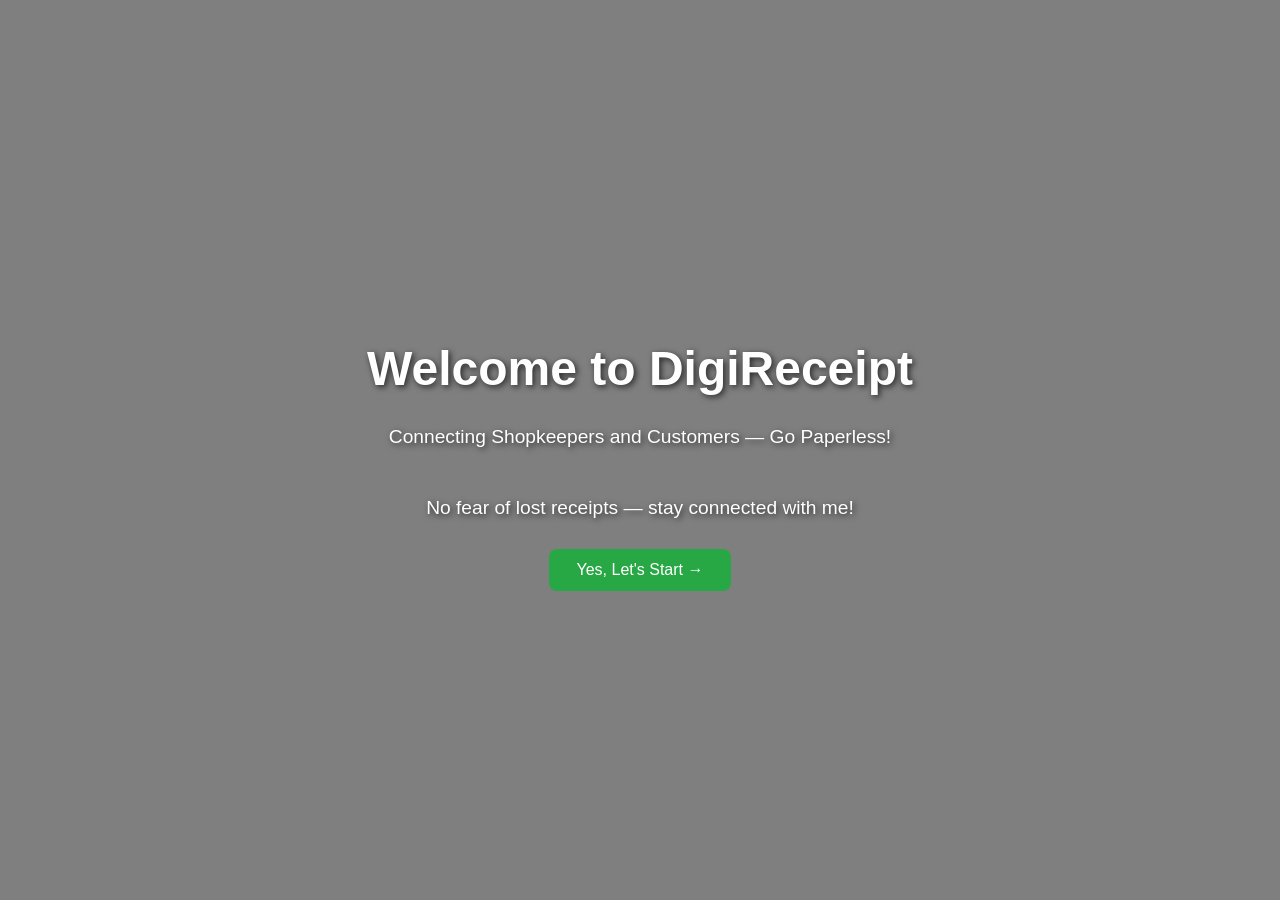
<file: index.html>
<!DOCTYPE html>
<html lang="en">
<head>
  <meta charset="UTF-8">
  <meta name="viewport" content="width=device-width, initial-scale=1.0">
  <title>DigiReceipt | Welcome</title>
  <style>
    /* Background image and page layout */
    body {
      background: url('https://plus.unsplash.com/premium_photo-1661329955912-ebc4279f3b21?fm=jpg&ixid=M3wxMjA3fDB8MHxzZWFyY2h8MXx8YnVzaW5lc3MlMjBoYW5kc2hha2V8ZW58MHx8MHx8fDA%3D&ixlib=rb-4.1.0&q=60&w=3000')
        no-repeat center center/cover;
      height: 100vh;
      margin: 0;
      display: flex;
      align-items: center;
      justify-content: center;
      flex-direction: column;
      color: white;
      font-family: 'Poppins', sans-serif;
      text-align: center;
      text-shadow: 2px 2px 6px rgba(0,0,0,0.7);
      position: relative;
      overflow: hidden;
    }

    /* Optional dark overlay to make text readable */
    body::before {
      content: '';
      position: absolute;
      top: 0;
      left: 0;
      width: 100%;
      height: 100%;
      background-color: rgba(0,0,0,0.5);
      z-index: 0;
    }

    h1, p, button {
      position: relative;
      z-index: 1;
    }

    h1 {
      font-size: 3em;
      margin-bottom: 10px;
    }

    p {
      font-size: 1.2em;
      margin-bottom: 30px;
    }

    button {
      background-color: #28a745;
      color: white;
      border: none;
      padding: 12px 28px;
      font-size: 1em;
      border-radius: 8px;
      cursor: pointer;
      transition: background-color 0.3s, transform 0.2s;
    }

    button:hover {
      background-color: #218838;
      transform: scale(1.05);
    }
  </style>
  <!-- Google tag (gtag.js) -->
<script async src="https://www.googletagmanager.com/gtag/js?id=G-XNR0F7TN84"></script>
<script>
  window.dataLayer = window.dataLayer || [];
  function gtag(){dataLayer.push(arguments);}
  gtag('js', new Date());

  gtag('config', 'G-XNR0F7TN84');
</script>
</head>
<body>
  <h1>Welcome to DigiReceipt</h1>
  <p>Connecting Shopkeepers and Customers — Go Paperless!</p>
    <p class="tagline">No fear of lost receipts — stay connected with me!</p>
  <button onclick="window.location.href='login.html'">Yes, Let's Start →</button>
</body>
</html>
</file>
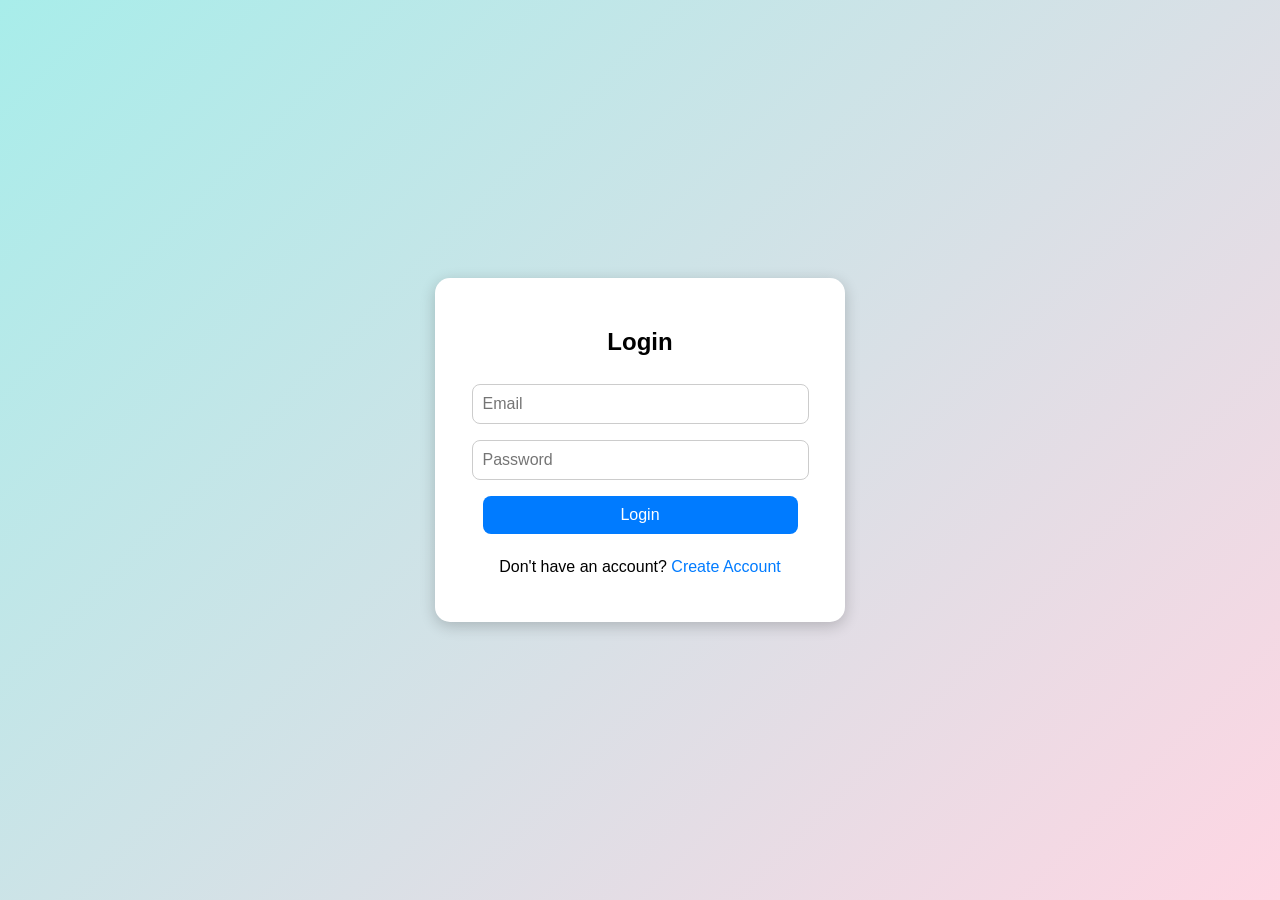
<file: dashboard.html>
<!DOCTYPE html>
<html lang="en">
<head>
  <meta charset="UTF-8" />
  <meta name="viewport" content="width=device-width, initial-scale=1.0" />
  <title>DigiReceipt - Dashboard</title>
  <style>
    body { font-family:'Poppins',sans-serif; background:linear-gradient(to right,#a8edea,#fed6e3); margin:0; padding:0; min-height:100vh; }
    header { background:#007bff; color:white; padding:15px; text-align:center; }
    .container { padding:20px; text-align:center; max-width:960px; margin:0 auto; }
    h2 { color:#333; }
    .section { display:none; background:#fff; padding:18px; margin:20px auto; border-radius:12px; width:100%; box-shadow:0 4px 10px rgba(0,0,0,0.08); text-align:left; }
    .form-row { display:flex; gap:10px; flex-wrap:wrap; }
    .form-row input, .form-row textarea { flex:1 1 220px; }
    input,textarea { width:100%; padding:10px; margin:8px 0; border:1px solid #ccc; border-radius:8px; box-sizing:border-box; font-size:14px; }
    textarea { min-height:80px; resize:vertical; }
    button { background-color:#007bff; color:white; border:none; padding:10px 16px; border-radius:8px; cursor:pointer; margin-top:10px; }
    button.secondary { background:#6c757d; }
    .receipt { border:1px solid #e0e0e0; border-radius:10px; padding:12px; margin:10px 0; background:#fafafa; }
    .receipt small { color:#666; }
    .flex-between { display:flex; justify-content:space-between; align-items:center; gap:10px; }
    .controls { display:flex; gap:10px; flex-wrap:wrap; margin-bottom:12px; }
    .switch-btn { background-color:#28a745; margin-left:10px; }
    .switch-btn:hover { background-color:#218838; }
    a button { text-decoration:none; }
    @media(max-width:700px){ .form-row{ flex-direction:column; } .flex-between{ flex-direction:column; align-items:flex-start; gap:6px; } }
  </style>
</head>
<body>
<header>
  <h1>DigiReceipt Dashboard</h1>
</header>
<div class="container">
  <h2 id="welcome">Welcome</h2>

  <!-- Shopkeeper Section -->
  <div id="shopSection" class="section">
    <h3>🧾 Create Receipt (Shopkeeper)</h3>
    <div class="form-row">
      <input type="text" id="customerName" placeholder="Customer Name" />
      <input type="tel" id="customerMobile" placeholder="Customer Mobile (10 digits)" />
    </div>
    <div class="form-row">
      <input type="email" id="customerEmail" placeholder="Customer Email (optional)" />
      <input type="text" id="itemDetails" placeholder="Items / Description" />
    </div>
    <div class="form-row">
      <input type="number" id="totalAmount" placeholder="Total Amount (₹)" />
      <input type="text" id="receiptRef" placeholder="Receipt Ref (optional)" />
    </div>
    <textarea id="notes" placeholder="Notes (optional)"></textarea>

    <div style="margin-top:15px;">
      <a href="receipt.html"><button style="background:#28a745;">Receipt Template</button></a>
    </div>

    <div class="flex-between" style="margin-top:10px;">
      <div>
        <button onclick="createReceipt()">Done & Share</button>
        <button class="secondary" onclick="clearShopInputs()">Clear</button>
      </div>
      <div style="font-size:14px; color:#333;">
        <strong>Shop:</strong> <span id="shopLabel"></span>
      </div>
    </div>

    <h4 style="margin-top:18px;">Your Sent Receipts</h4>
    <div id="sentReceipts"></div>
  </div>

  <!-- Customer Section -->
  <div id="customerSection" class="section">
    <div class="controls">
      <input type="text" id="searchInput" placeholder="Search by shop name, item or date..." oninput="renderCustomerReceipts()" />
      <button class="secondary" onclick="renderCustomerReceipts()">Search</button>
    </div>

    <div style="margin-bottom:15px;">
      <a href="receipt.html"><button style="background:#28a745;">Download Receipt</button></a>
    </div>

    <h3>📜 Recent & History Receipts</h3>
    <div id="receiptList"></div>
  </div>

  <div style="text-align:center; margin-top:20px;">
    <button onclick="goToProfile()">Profile</button>
    <button class="switch-btn" id="switchBtn" onclick="switchRole()">Switch Dashboard</button>
    <button class="secondary" onclick="logout()">Logout</button>
  </div>
</div>

<script>
const user=JSON.parse(localStorage.getItem('user'));
if(!user){ alert('Please login / sign up first!'); window.location.href='login.html'; }
document.getElementById('welcome').innerText = user.role==='shopkeeper'
  ? `Welcome, ${user.shopName||user.name} (Shopkeeper)`
  : `Welcome, ${user.name} (Customer)`;
document.getElementById('shopLabel').innerText = user.shopName||user.name;

if(user.role==='shopkeeper'){document.getElementById('shopSection').style.display='block';loadSentReceipts();}
else{document.getElementById('customerSection').style.display='block';renderCustomerReceipts();}

function switchRole(){ user.role=user.role==='shopkeeper'?'customer':'shopkeeper'; alert('Switched to '+(user.role==='shopkeeper'?'Shopkeeper':'Customer')+' Dashboard!'); localStorage.setItem('user',JSON.stringify(user)); window.location.reload(); }

function normalizePhone(p){if(!p)return'';return p.toString().replace(/\s+/g,'').replace(/[^0-9+]/g,'');}

function createReceipt(){
  const customerName=document.getElementById('customerName').value.trim();
  const customerMobile=normalizePhone(document.getElementById('customerMobile').value.trim());
  const customerEmail=document.getElementById('customerEmail').value.trim().toLowerCase();
  const itemDetails=document.getElementById('itemDetails').value.trim();
  const totalAmount=document.getElementById('totalAmount').value.trim();
  const notes=document.getElementById('notes').value.trim();
  const receiptRef=document.getElementById('receiptRef').value.trim();
  if(!customerName || (!customerEmail && !customerMobile) || !itemDetails || !totalAmount){ alert('Please enter customer name, (mobile or email), items and total amount.'); return; }
  const receipt={id:'rcpt_'+Date.now(),shopName:user.shopName||user.name,shopMobile:user.mobile||'',shopEmail:user.email||'',customerName,customerMobile,customerEmail,itemDetails,totalAmount,notes,receiptRef,date:new Date().toISOString()};
  const sent=JSON.parse(localStorage.getItem('sentReceipts'))||[]; sent.unshift(receipt); localStorage.setItem('sentReceipts',JSON.stringify(sent));
  const all=JSON.parse(localStorage.getItem('allReceipts'))||[]; all.unshift(receipt); localStorage.setItem('allReceipts',JSON.stringify(all));
  alert('Receipt saved and shared!'); loadSentReceipts(); clearShopInputs();
}

function clearShopInputs(){['customerName','customerMobile','customerEmail','itemDetails','totalAmount','notes','receiptRef'].forEach(id=>document.getElementById(id).value='');}

function loadSentReceipts(){ const sent=JSON.parse(localStorage.getItem('sentReceipts'))||[]; const div=document.getElementById('sentReceipts'); div.innerHTML=sent.length?sent.map(r=>renderReceiptCard(r,true)).join(''):'<p>No receipts yet.</p>'; }

function renderReceiptCard(r,isShopView=false){
  const date=new Date(r.date).toLocaleString();
  return `<div class="receipt" id="${r.id}">
    <div class="flex-between">
      <div>
        <strong>Receipt Ref:</strong> ${r.receiptRef||'-'}<br>
        <strong>Shop:</strong> ${r.shopName}<br>
        <strong>Customer:</strong> ${r.customerName}<br>
        <strong>Mobile:</strong> ${r.customerMobile}<br>
        <strong>Email:</strong> ${r.customerEmail}<br>
        <strong>Items:</strong> ${r.itemDetails}<br>
        <strong>Total:</strong> ₹${r.totalAmount}<br>
      </div>
      <div style="text-align:right;">
        <small>${date}</small><br>
        ${isShopView?`<button onclick="editReceipt('${r.id}')">Edit</button>
        <button class="secondary" onclick="resendReceipt('${r.id}')">Resend</button>
        <button class="secondary" onclick="deleteReceipt('${r.id}')">Delete</button>`:''}
      </div>
    </div>
    ${r.notes?`<hr><div><strong>Notes:</strong> ${r.notes}</div>`:''}
  </div>`;
}

function renderCustomerReceipts(){
  const all=JSON.parse(localStorage.getItem('allReceipts'))||[];
  const search=document.getElementById('searchInput')?.value.trim().toLowerCase()||'';
  const matched=all.filter(r=>{ const matchUser=(user.email && r.customerEmail===user.email.toLowerCase()) || (user.mobile && normalizePhone(r.customerMobile)===normalizePhone(user.mobile)); if(!matchUser) return false; if(!search) return true; return (r.shopName?.toLowerCase().includes(search))||(r.itemDetails?.toLowerCase().includes(search))||(r.receiptRef?.toLowerCase().includes(search))||(new Date(r.date).toLocaleString().toLowerCase().includes(search)); });
  document.getElementById('receiptList').innerHTML=matched.length?matched.map(r=>renderReceiptCard(r,false)).join(''):'<p>No receipts found for you.</p>';
}

function deleteReceipt(id){ if(!confirm('Are you sure you want to delete this receipt?')) return; let sent=JSON.parse(localStorage.getItem('sentReceipts'))||[]; sent=sent.filter(r=>r.id!==id); localStorage.setItem('sentReceipts',JSON.stringify(sent)); let all=JSON.parse(localStorage.getItem('allReceipts'))||[]; all=all.filter(r=>r.id!==id); localStorage.setItem('allReceipts',JSON.stringify(all)); alert('Receipt deleted!'); loadSentReceipts(); renderCustomerReceipts(); }

function resendReceipt(id){ const all=JSON.parse(localStorage.getItem('allReceipts'))||[]; const receipt=all.find(r=>r.id===id); if(!receipt) return alert('Receipt not found'); const newReceipt={...receipt,id:'rcpt_'+Date.now(),date:new Date().toISOString()}; const sent=JSON.parse(localStorage.getItem('sentReceipts'))||[]; sent.unshift(newReceipt); localStorage.setItem('sentReceipts',JSON.stringify(sent)); all.unshift(newReceipt); localStorage.setItem('allReceipts',JSON.stringify(all)); alert('Receipt resent!'); loadSentReceipts(); renderCustomerReceipts(); }

function editReceipt(id){ const sent=JSON.parse(localStorage.getItem('sentReceipts'))||[]; const receipt=sent.find(r=>r.id===id); if(!receipt) return alert('Receipt not found'); document.getElementById('customerName').value=receipt.customerName; document.getElementById('customerMobile').value=receipt.customerMobile; document.getElementById('customerEmail').value=receipt.customerEmail; document.getElementById('itemDetails').value=receipt.itemDetails; document.getElementById('totalAmount').value=receipt.totalAmount; document.getElementById('notes').value=receipt.notes; document.getElementById('receiptRef').value=receipt.receiptRef; deleteReceipt(id); }

function goToProfile(){ alert('Profile page not implemented yet.'); }
function logout(){ localStorage.removeItem('user'); window.location.href='login.html'; }
</script>
</body>
</html>
</file>
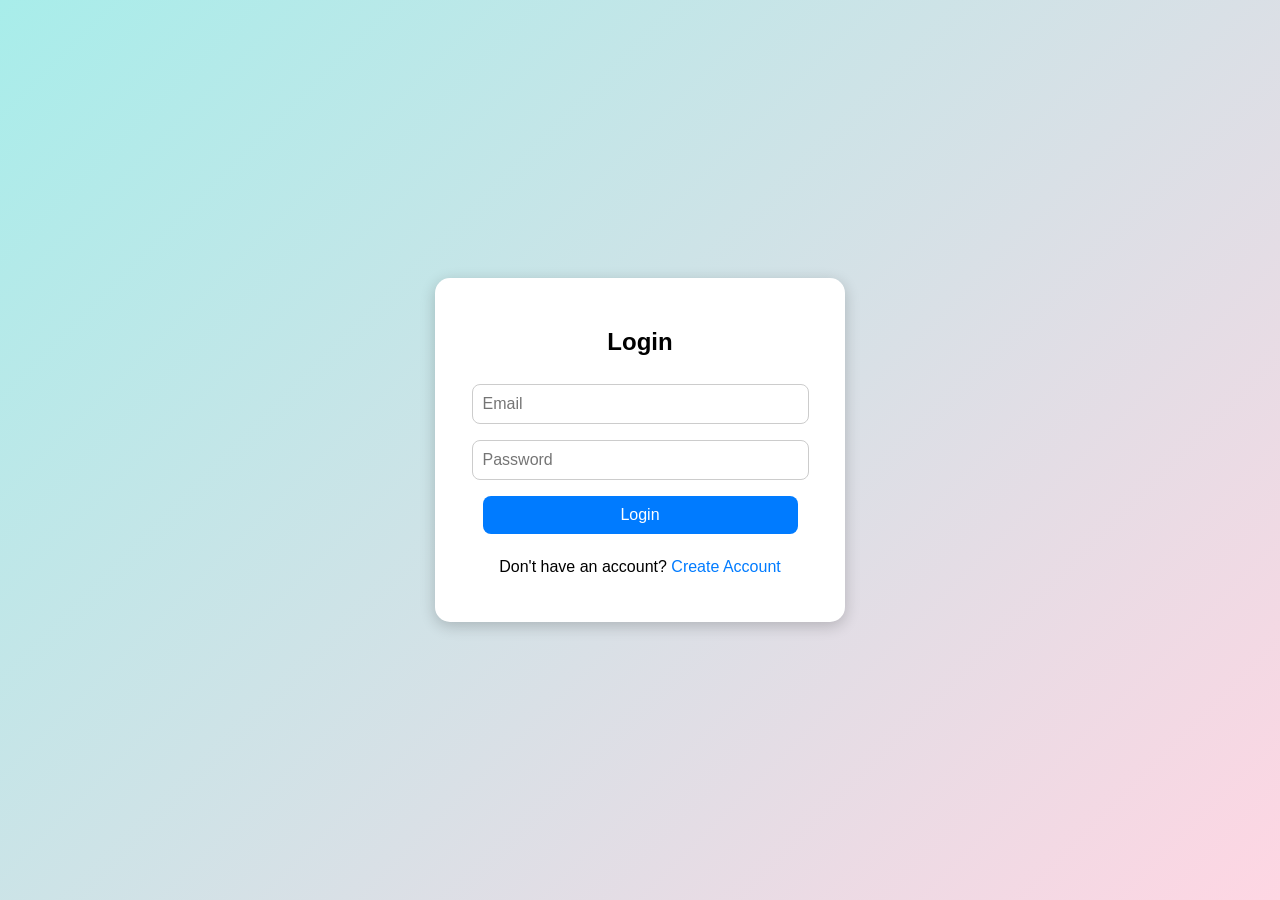
<file: login.html>
<!DOCTYPE html>
<html lang="en">
<head>
  <meta charset="UTF-8" />
  <meta name="viewport" content="width=device-width, initial-scale=1.0" />
  <title>DigiReceipt - Login</title>
  <style>
    body {
      font-family: 'Poppins', sans-serif;
      background: linear-gradient(135deg, #a8edea, #fed6e3);
      display: flex;
      justify-content: center;
      align-items: center;
      height: 100vh;
      margin: 0;
    }
    .container {
      background: white;
      padding: 30px;
      border-radius: 15px;
      box-shadow: 0 4px 15px rgba(0,0,0,0.2);
      width: 350px;
      text-align: center;
    }
    input, button {
      width: 90%;
      padding: 10px;
      margin: 8px 0;
      border: 1px solid #ccc;
      border-radius: 8px;
      font-size: 16px;
    }
    button {
      background-color: #007bff;
      color: white;
      border: none;
      cursor: pointer;
    }
    button:hover {
      background-color: #0056b3;
    }
    a {
      color: #007bff;
      text-decoration: none;
    }
    a:hover {
      text-decoration: underline;
    }
  </style>
</head>
<body>
  <div class="container">
    <h2>Login</h2>
    <input type="email" id="email" placeholder="Email" required>
    <input type="password" id="password" placeholder="Password" required>
    <button onclick="login()">Login</button>
    <p>Don't have an account? <a href="signup.html">Create Account</a></p>
  </div>

  <script>
    function login() {
      const email = document.getElementById('email').value.trim();
      const password = document.getElementById('password').value.trim();

      if (!email || !password) {
        alert("Please enter both email and password!");
        return;
      }

      const userData = JSON.parse(localStorage.getItem('user'));

      if (!userData) {
        alert("No account found. Please sign up first!");
        window.location.href = "signup.html";
        return;
      }

      if (userData.email === email && userData.password === password) {
        alert("Login successful!");
        window.location.href = "dashboard.html";
      } else {
        alert("Invalid email or password!");
      }
    }
  </script>
</body>
</html>
</file>
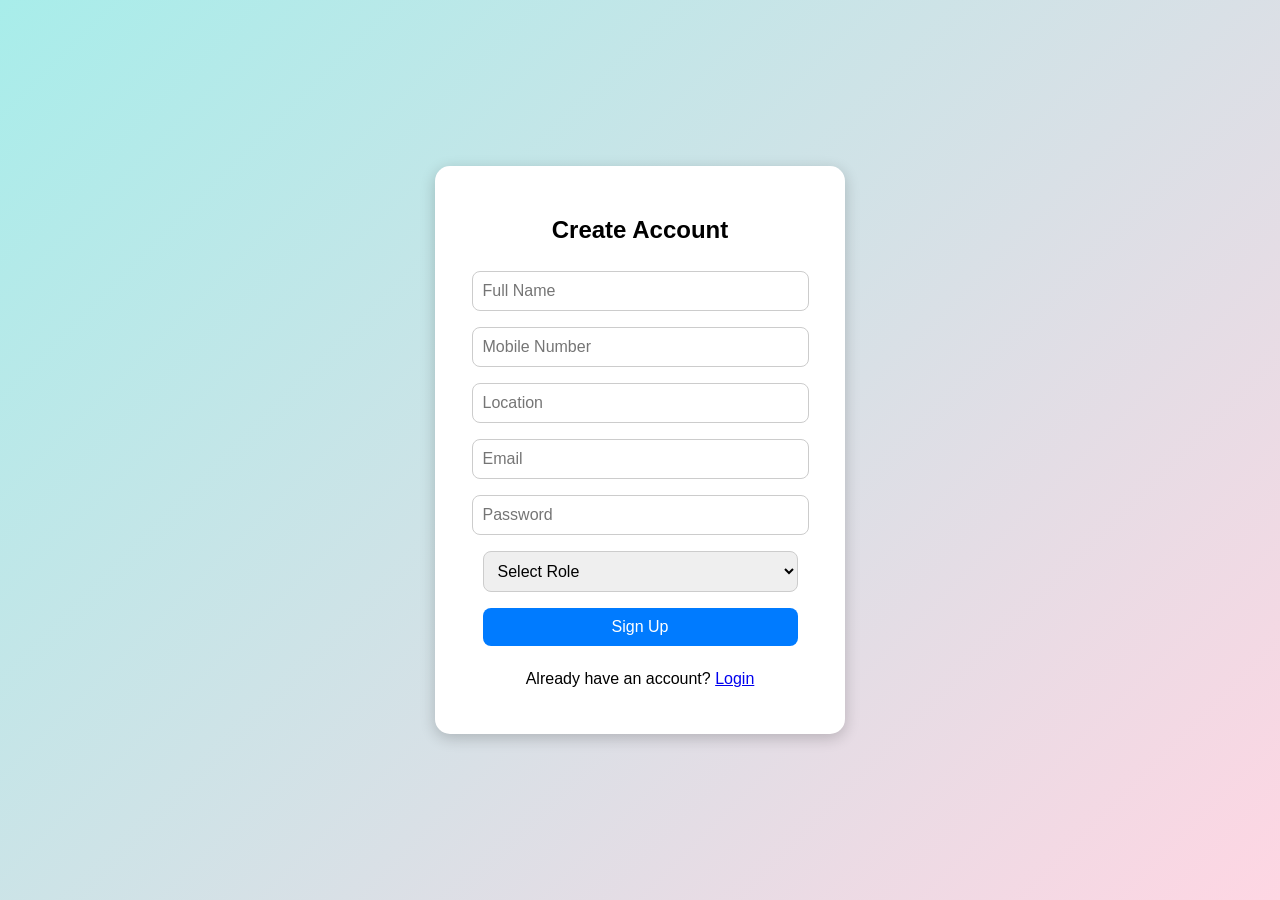
<file: signup.html>
<!DOCTYPE html>
<html lang="en">
<head>
  <meta charset="UTF-8" />
  <meta name="viewport" content="width=device-width, initial-scale=1.0" />
  <title>DigiReceipt - Sign Up</title>
  <style>
    body {
      font-family: 'Poppins', sans-serif;
      background: linear-gradient(135deg, #a8edea, #fed6e3);
      display: flex;
      justify-content: center;
      align-items: center;
      height: 100vh;
      margin: 0;
    }
    .container {
      background: white;
      padding: 30px;
      border-radius: 15px;
      box-shadow: 0 4px 15px rgba(0,0,0,0.2);
      width: 350px;
      text-align: center;
    }
    input, select, button {
      width: 90%;
      padding: 10px;
      margin: 8px 0;
      border: 1px solid #ccc;
      border-radius: 8px;
      font-size: 16px;
    }
    button {
      background-color: #007bff;
      color: white;
      border: none;
      cursor: pointer;
    }
    button:hover { background-color: #0056b3; }
    #shopDetails {
      display: none;
    }
  </style>
</head>
<body>
  <div class="container">
    <h2>Create Account</h2>
    <input type="text" id="name" placeholder="Full Name" required>
    <input type="tel" id="mobile" placeholder="Mobile Number" required>
    <input type="text" id="location" placeholder="Location" required>
    <input type="email" id="email" placeholder="Email" required>
    <input type="password" id="password" placeholder="Password" required>

    <select id="role" onchange="toggleShopField()" required>
      <option value="">Select Role</option>
      <option value="customer">Customer</option>
      <option value="shopkeeper">Shopkeeper</option>
    </select>

    <div id="shopDetails">
      <input type="text" id="shopName" placeholder="Shop Name">
    </div>

    <button onclick="signup()">Sign Up</button>
    <p>Already have an account? <a href="login.html">Login</a></p>
  </div>

  <script>
    function toggleShopField() {
      const role = document.getElementById('role').value;
      document.getElementById('shopDetails').style.display =
        role === 'shopkeeper' ? 'block' : 'none';
    }

    function signup() {
      const name = document.getElementById('name').value.trim();
      const mobile = document.getElementById('mobile').value.trim();
      const location = document.getElementById('location').value.trim();
      const email = document.getElementById('email').value.trim();
      const password = document.getElementById('password').value.trim();
      const role = document.getElementById('role').value;
      const shopName = document.getElementById('shopName').value.trim();

      if (!name || !mobile || !location || !email || !password || !role) {
        alert("Please fill all required fields!");
        return;
      }

      if (role === 'shopkeeper' && !shopName) {
        alert("Please enter your Shop Name!");
        return;
      }

      const user = { name, mobile, location, email, password, role, shopName };
      localStorage.setItem('user', JSON.stringify(user));

      alert("Account created successfully!");
      window.location.href = "dashboard.html";
    }
  </script>
</body>
</html>
</file>
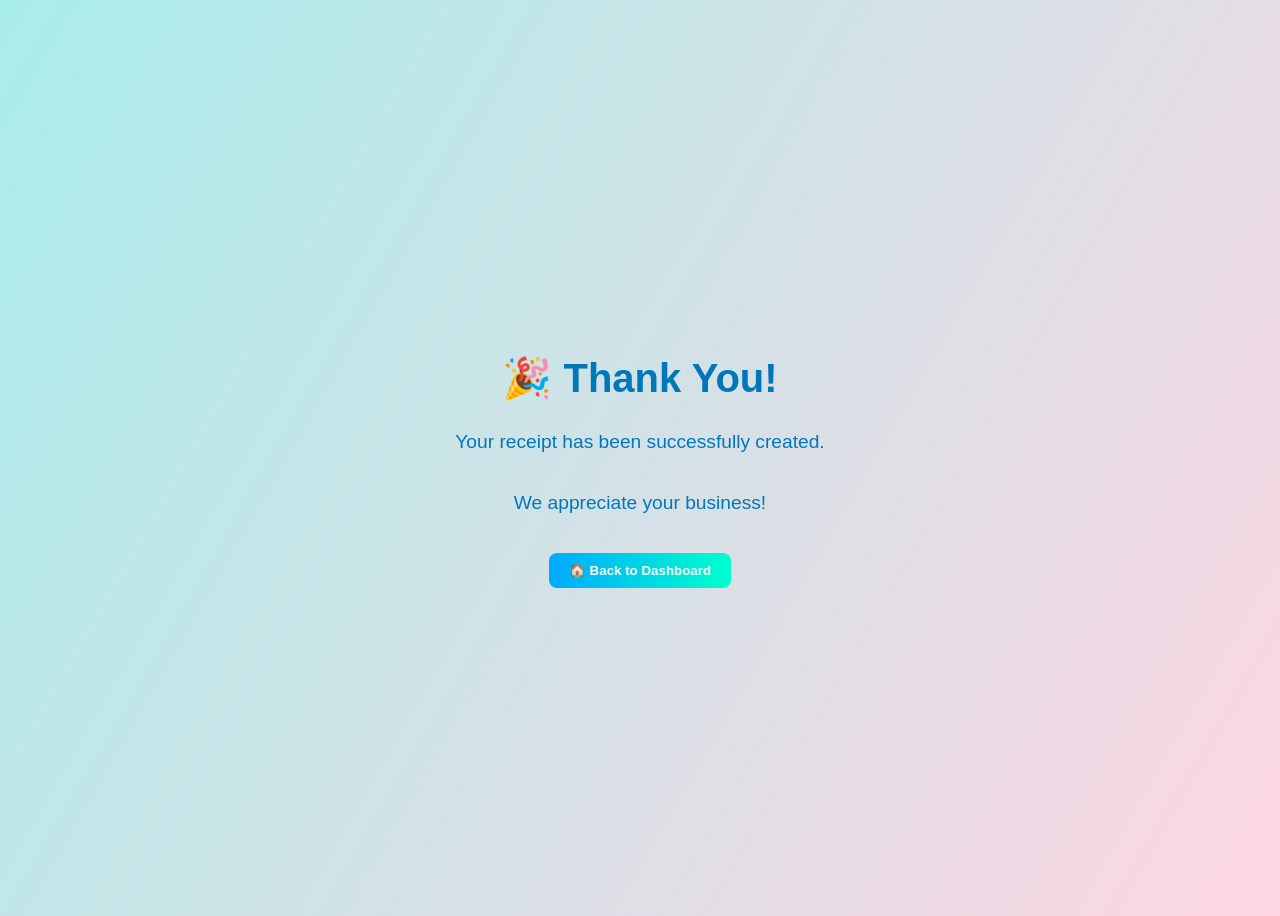
<file: thankyou.html>
<!DOCTYPE html>
<html lang="en">
<head>
  <meta charset="UTF-8" />
  <meta name="viewport" content="width=device-width, initial-scale=1.0" />
  <title>Thank You - DigiReceipt</title>
  <style>
    body {
      background: linear-gradient(120deg, #a8edea, #fed6e3);
      font-family: 'Poppins', sans-serif;
      display: flex;
      flex-direction: column;
      align-items: center;
      justify-content: center;
      height: 100vh;
      color: #0077b6;
      text-align: center;
    }
    h1 { font-size: 2.5em; margin-bottom: 10px; }
    p { font-size: 1.2em; }
    button {
      margin-top: 20px;
      background: linear-gradient(90deg, #00aaff, #00ffcc);
      color: white;
      border: none;
      padding: 10px 20px;
      border-radius: 8px;
      cursor: pointer;
      font-weight: bold;
    }
    button:hover { transform: scale(1.05); }
  </style>
</head>
<body>
  <h1>🎉 Thank You!</h1>
  <p>Your receipt has been successfully created.</p>
  <p>We appreciate your business!</p>
  <button onclick="window.location.href='dashboard.html'">🏠 Back to Dashboard</button>
</body>
</html>
</file>
